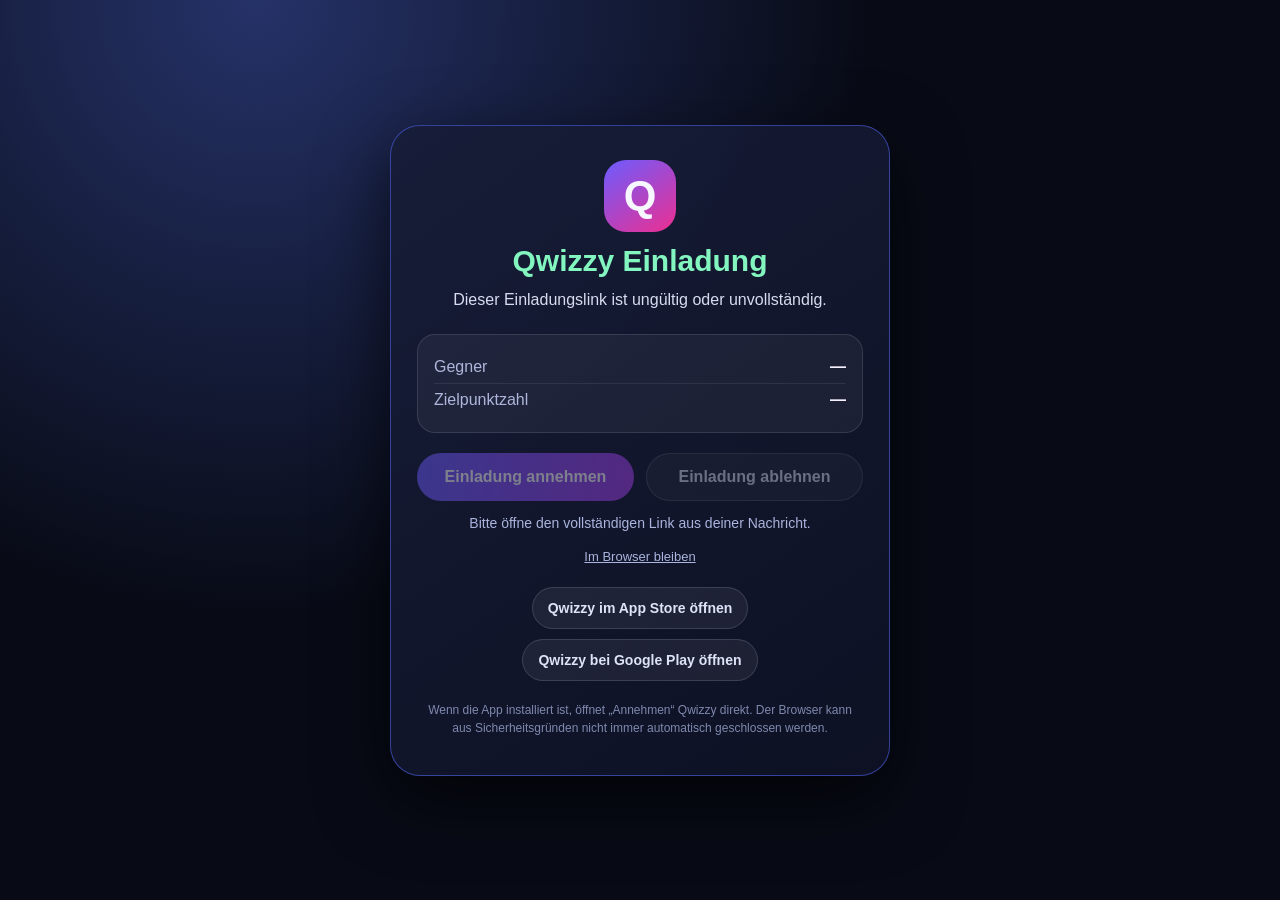
<file: public/qwizzy-invite.html>
<!doctype html>
<html lang="de">
<head>
  <meta charset="utf-8">
  <meta name="viewport" content="width=device-width, initial-scale=1">
  <meta name="robots" content="noindex,nofollow">
  <title>Qwizzy Einladung</title>
  <meta name="description" content="Du wurdest zu einer Qwizzy-Runde eingeladen.">
  <meta property="og:type" content="website">
  <meta property="og:site_name" content="Qwizzy">
  <meta property="og:title" content="Qwizzy Einladung">
  <meta property="og:description" content="Nimm eine Qwizzy-Runde mit deinen Freunden an.">
  <meta property="og:url" content="https://generisdatabase.com/qwizzy-invite">
  <meta property="og:image" content="https://generisdatabase.com/assets/img/qwizzy-app-icon.png">
  <meta name="twitter:card" content="summary">
  <meta name="twitter:title" content="Qwizzy Einladung">
  <meta name="twitter:description" content="Nimm eine Qwizzy-Runde mit deinen Freunden an.">
  <meta name="twitter:image" content="https://generisdatabase.com/assets/img/qwizzy-app-icon.png">
  <link rel="icon" type="image/png" href="/assets/img/qwizzy-app-icon.png">
  <link rel="apple-touch-icon" href="/assets/img/qwizzy-app-icon.png">
  <link rel="canonical" href="https://generisdatabase.com/qwizzy-invite">
  <style>
    :root { color-scheme: dark; font-family: -apple-system, BlinkMacSystemFont, "SF Pro Display", sans-serif; }
    * { box-sizing: border-box; }
    body { margin: 0; min-height: 100vh; display: grid; place-items: center; padding: 22px; background: radial-gradient(circle at 20% 0%, #253268 0, transparent 45%), #080b16; color: #f7f7ff; }
    main { width: min(100%, 500px); padding: 34px 26px 28px; text-align: center; border: 1px solid #5367ff88; border-radius: 30px; background: linear-gradient(145deg, #171d38f2, #0e1224f2); box-shadow: 0 24px 70px #000a; }
    .mark { width: 72px; height: 72px; margin: 0 auto 12px; border-radius: 22px; display: grid; place-items: center; background: linear-gradient(145deg, #6c5cff, #ed2f90); font-size: 42px; font-weight: 800; }
    h1 { margin: 0 0 10px; color: #83f6c0; font-size: 30px; }
    p { line-height: 1.5; color: #d8dcf0; margin: 10px 0; }
    .details { margin: 22px 0 14px; padding: 16px; border-radius: 18px; text-align: left; background: #ffffff0d; border: 1px solid #ffffff1c; }
    .detail-row { display: flex; justify-content: space-between; gap: 18px; padding: 7px 0; }
    .detail-row + .detail-row { border-top: 1px solid #ffffff14; }
    .label { color: #aeb7db; }
    .value { text-align: right; font-weight: 700; color: #f6f0ff; }
    .actions { display: grid; grid-template-columns: 1fr 1fr; gap: 12px; margin-top: 20px; }
    button, .store { display: inline-flex; justify-content: center; align-items: center; min-height: 48px; border-radius: 999px; border: 0; padding: 12px 18px; font: inherit; font-weight: 750; text-decoration: none; cursor: pointer; }
    #accept { background: linear-gradient(100deg, #6c5cff, #a43fe7); color: #fff; }
    #decline { background: #ffffff12; border: 1px solid #ffffff2b; color: #d8dcf0; }
    button:disabled { opacity: .45; cursor: not-allowed; }
    .stores { display: flex; flex-wrap: wrap; gap: 10px; justify-content: center; margin-top: 22px; }
    .store { min-height: 42px; padding: 10px 15px; background: #ffffff10; border: 1px solid #ffffff22; color: #dfe3fa; font-size: 14px; }
    #stay-browser { display: inline-block; margin-top: 10px; color: #aab4dc; font-size: 13px; }
    #status { min-height: 24px; margin-top: 14px; color: #aab4dc; font-size: 14px; }
    .fine-print { color: #7f89ae; font-size: 12px; margin-top: 20px; }
  </style>
</head>
<body>
  <main>
    <div class="mark" aria-hidden="true">Q</div>
    <h1>Qwizzy Einladung</h1>
    <p id="intro">Du wurdest zu einer Qwizzy-Runde eingeladen.</p>
    <section class="details" aria-live="polite">
      <div class="detail-row"><span class="label">Gegner</span><strong class="value" id="opponent">wird geladen …</strong></div>
      <div class="detail-row"><span class="label">Zielpunktzahl</span><strong class="value" id="target">wird geladen …</strong></div>
    </section>
    <div class="actions">
      <button id="accept" type="button" disabled>Einladung annehmen</button>
      <button id="decline" type="button" disabled>Einladung ablehnen</button>
    </div>
    <div id="status" role="status"></div>
    <a id="stay-browser" href="#" hidden>Im Browser bleiben</a>
    <div class="stores">
      <a class="store" href="https://apps.apple.com/app/id6798674761">Qwizzy im App Store öffnen</a>
      <a class="store" href="https://play.google.com/store/apps/details?id=de.gianluca.qwizzy">Qwizzy bei Google Play öffnen</a>
    </div>
    <p class="fine-print">Wenn die App installiert ist, öffnet „Annehmen“ Qwizzy direkt. Der Browser kann aus Sicherheitsgründen nicht immer automatisch geschlossen werden.</p>
  </main>
  <script>
    const SUPABASE_URL = "https://hvufojydbbytyastykom.supabase.co";
    const SUPABASE_KEY = "sb_publishable_mTENufIAAy8dXqiUqpdLlA_MOOqGvrr";
    const token = new URLSearchParams(location.search).get("token") || "";
    const tokenIsValid = /^[a-f0-9]{32,64}$/.test(token);
    const accept = document.getElementById("accept");
    const decline = document.getElementById("decline");
    const status = document.getElementById("status");
    const opponent = document.getElementById("opponent");
    const target = document.getElementById("target");
    const intro = document.getElementById("intro");
    const stayBrowser = document.getElementById("stay-browser");
    let autoOpenTimer = null;
    let autoOpenCancelled = false;
    // Universal Links already open Qwizzy and hide this page. A later
    // qwizzy:// redirect would show iOS "In Qwizzy öffnen?" over the tour.
    let pageWasBackgrounded = document.visibilityState !== "visible";

    function cancelAutomaticHandoff() {
      autoOpenCancelled = true;
      if (autoOpenTimer !== null) {
        window.clearTimeout(autoOpenTimer);
        autoOpenTimer = null;
      }
    }

    function notePageBackgrounded() {
      pageWasBackgrounded = true;
      cancelAutomaticHandoff();
    }

    document.addEventListener("visibilitychange", () => {
      if (document.visibilityState === "hidden") notePageBackgrounded();
    });
    window.addEventListener("pagehide", notePageBackgrounded);
    window.addEventListener("blur", notePageBackgrounded);

    async function rpc(name, payload) {
      const response = await fetch(`${SUPABASE_URL}/rest/v1/rpc/${name}`, {
        method: "POST",
        headers: { apikey: SUPABASE_KEY, Authorization: `Bearer ${SUPABASE_KEY}`, "Content-Type": "application/json", Accept: "application/json" },
        body: JSON.stringify(payload),
      });
      if (!response.ok) throw new Error(`request_${response.status}`);
      return response.json();
    }
    function row(result) { return Array.isArray(result) ? result[0] : result; }
    function setStatus(text) { status.textContent = text; }

    function openInApp(options = {}) {
      if (!tokenIsValid) return;
      if (options.automatic && (autoOpenCancelled || pageWasBackgrounded)) return;
      setStatus("Qwizzy wird geöffnet …");
      window.location.href = `qwizzy://qwizzy-invite?token=${encodeURIComponent(token)}`;
      window.setTimeout(() => setStatus("Wenn Qwizzy nicht geöffnet wurde, installiere die App unten und tippe danach erneut auf „Annehmen“."), 1400);
    }

    function stayInBrowser(event) {
      event.preventDefault();
      cancelAutomaticHandoff();
      stayBrowser.hidden = true;
      setStatus("Du bleibst im Browser. Du kannst die Einladung unten weiterhin annehmen oder ablehnen.");
    }

    function scheduleAppHandoff() {
      if (pageWasBackgrounded || document.visibilityState !== "visible") return;
      stayBrowser.hidden = false;
      autoOpenTimer = window.setTimeout(() => {
        if (!pageWasBackgrounded && document.visibilityState === "visible") {
          openInApp({ automatic: true });
        }
      }, 1100);
    }

    async function declineInvite() {
      if (!tokenIsValid) return;
      decline.disabled = true;
      accept.disabled = true;
      setStatus("Die Einladung wird abgelehnt …");
      try {
        const result = row(await rpc("decline_qwizzy_share_invitation", { invite_token: token }));
        if (result?.status === "declined") {
          setStatus("Die Einladung wurde abgelehnt. Du kannst dieses Fenster jetzt schließen.");
          try { window.close(); } catch (_) { /* Browser tabs may not be script-closable. */ }
        } else if (result?.status === "claimed") {
          setStatus("Diese Einladung wurde bereits angenommen.");
        } else if (result?.status === "expired") {
          setStatus("Diese Einladung ist abgelaufen.");
        } else {
          setStatus("Diese Einladung ist nicht mehr verfügbar.");
        }
      } catch (_) {
        decline.disabled = false;
        accept.disabled = false;
        setStatus("Die Einladung konnte gerade nicht abgelehnt werden. Bitte versuche es erneut.");
      }
    }

    accept.addEventListener("click", openInApp);
    decline.addEventListener("click", declineInvite);
    stayBrowser.addEventListener("click", stayInBrowser);

    if (!tokenIsValid) {
      intro.textContent = "Dieser Einladungslink ist ungültig oder unvollständig.";
      opponent.textContent = "—";
      target.textContent = "—";
      setStatus("Bitte öffne den vollständigen Link aus deiner Nachricht.");
    } else {
      rpc("preview_qwizzy_share_invitation", { invite_token: token })
        .then((result) => {
          const invitation = row(result);
          const state = invitation?.status;
          opponent.textContent = invitation?.inviter_name || "Spieler";
          target.textContent = Number.isInteger(invitation?.target_score) ? invitation.target_score : "—";
          if (state === "pending") {
            intro.textContent = `${invitation.inviter_name || "Ein Spieler"} hat dich zu einer Qwizzy-Runde eingeladen.`;
            accept.disabled = false;
            decline.disabled = false;
            stayBrowser.hidden = false;
            setStatus("Du kannst die Runde in Qwizzy annehmen oder die Einladung ablehnen.");
            // A normal tap on a verified Universal Link opens Qwizzy directly.
            // If the browser is shown instead, make the same hand-off once the
            // invitation is known to be valid. The explicit browser link keeps
            // the fallback available for people who intentionally stay here.
            scheduleAppHandoff();
          } else if (state === "claimed") {
            setStatus("Diese Einladung wurde bereits angenommen.");
            scheduleAppHandoff();
          } else if (state === "expired") {
            setStatus("Diese Einladung ist abgelaufen.");
          } else {
            setStatus("Diese Einladung ist nicht mehr verfügbar.");
          }
        })
        .catch(() => setStatus("Die Einladungsdetails konnten gerade nicht geladen werden."));
    }
  </script>
</body>
</html>
</file>
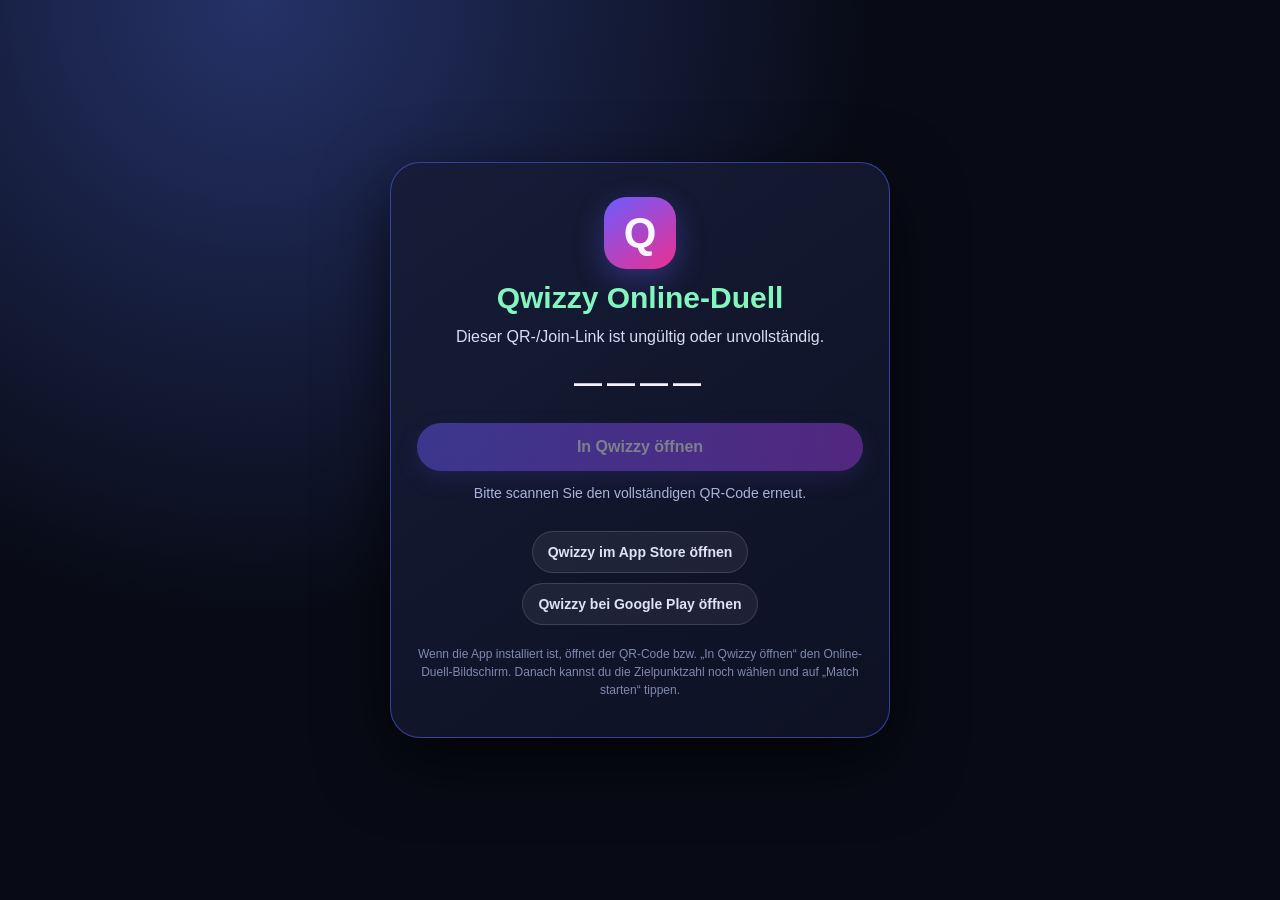
<file: public/qwizzy-join.html>
<!doctype html>
<html lang="de">
<head>
  <meta charset="utf-8">
  <meta name="viewport" content="width=device-width, initial-scale=1">
  <meta name="robots" content="noindex,nofollow">
  <title>Qwizzy Online-Duell</title>
  <meta name="description" content="Öffne Qwizzy und starte ein Online-Duell mit dem vorausgefüllten Freundescode.">
  <meta property="og:type" content="website">
  <meta property="og:site_name" content="Qwizzy">
  <meta property="og:title" content="Qwizzy Online-Duell">
  <meta property="og:description" content="Scanne den QR-Code und starte ein Online-Duell in Qwizzy.">
  <meta property="og:url" content="https://invite-qwizzy.app/qwizzy-join">
  <meta property="og:image" content="https://generisdatabase.com/assets/img/qwizzy-app-icon.png">
  <link rel="icon" type="image/png" href="https://generisdatabase.com/assets/img/qwizzy-app-icon.png">
  <link rel="canonical" href="https://invite-qwizzy.app/qwizzy-join">
  <style>
    :root { color-scheme: dark; font-family: -apple-system, BlinkMacSystemFont, "SF Pro Display", sans-serif; }
    * { box-sizing: border-box; }
    body { margin: 0; min-height: 100vh; display: grid; place-items: center; padding: 22px; background: radial-gradient(circle at 20% 0%, #253268 0, transparent 45%), #080b16; color: #f7f7ff; }
    main { width: min(100%, 500px); padding: 34px 26px 28px; text-align: center; border: 1px solid #5367ff88; border-radius: 30px; background: linear-gradient(145deg, #171d38f2, #0e1224f2); box-shadow: 0 24px 70px #000a; }
    .mark { width: 72px; height: 72px; margin: 0 auto 12px; border-radius: 22px; display: grid; place-items: center; background: linear-gradient(145deg, #6c5cff, #ed2f90); box-shadow: 0 10px 30px #6c5cff55; font-size: 42px; font-weight: 800; }
    h1 { margin: 0 0 10px; color: #83f6c0; font-size: 30px; }
    p { line-height: 1.5; color: #d8dcf0; margin: 10px 0; }
    .code { margin: 18px 0 8px; font-size: 28px; font-weight: 900; letter-spacing: 0.18em; color: #f6f0ff; }
    button, .store { display: inline-flex; justify-content: center; align-items: center; min-height: 48px; border-radius: 999px; border: 0; padding: 12px 18px; font: inherit; font-weight: 750; text-decoration: none; cursor: pointer; }
    #open { width: 100%; margin-top: 16px; background: linear-gradient(100deg, #6c5cff, #a43fe7); color: #fff; box-shadow: 0 8px 20px #6c5cff44; }
    button:disabled { opacity: .45; cursor: not-allowed; }
    .stores { display: flex; flex-wrap: wrap; gap: 10px; justify-content: center; margin-top: 22px; }
    .store { min-height: 42px; padding: 10px 15px; background: #ffffff10; border: 1px solid #ffffff22; color: #dfe3fa; font-size: 14px; }
    #status { min-height: 24px; margin-top: 14px; color: #aab4dc; font-size: 14px; }
    .fine-print { color: #7f89ae; font-size: 12px; margin-top: 20px; }
  </style>
</head>
<body>
  <main>
    <div class="mark" aria-hidden="true">Q</div>
    <h1>Qwizzy Online-Duell</h1>
    <p id="intro">Dein Gegner möchte mit dir spielen. Öffne Qwizzy, um den Freundescode vorausgefüllt zu sehen.</p>
    <div class="code" id="code">————</div>
    <button id="open" type="button" disabled>In Qwizzy öffnen</button>
    <div id="status" role="status"></div>
    <div class="stores">
      <a class="store" href="https://apps.apple.com/app/id6798674761">Qwizzy im App Store öffnen</a>
      <a class="store" href="https://play.google.com/store/apps/details?id=de.gianluca.qwizzy">Qwizzy bei Google Play öffnen</a>
    </div>
    <p class="fine-print">Wenn die App installiert ist, öffnet der QR-Code bzw. „In Qwizzy öffnen“ den Online-Duell-Bildschirm. Danach kannst du die Zielpunktzahl noch wählen und auf „Match starten“ tippen.</p>
  </main>
  <script>
    const raw = (new URLSearchParams(location.search).get("code") || "").trim().toUpperCase();
    const codeIsValid = /^[A-Z0-9]{8}$/.test(raw);
    const open = document.getElementById("open");
    const status = document.getElementById("status");
    const intro = document.getElementById("intro");
    const codeEl = document.getElementById("code");

    function setStatus(text) { status.textContent = text; }

    // Universal Links already open Qwizzy and hide this page. A later
    // qwizzy:// redirect would show iOS "In Qwizzy öffnen?" over the tour.
    let autoOpenCancelled = false;
    let pageWasBackgrounded = document.visibilityState !== "visible";
    let autoOpenTimer = null;

    function cancelAutomaticHandoff() {
      autoOpenCancelled = true;
      if (autoOpenTimer !== null) {
        window.clearTimeout(autoOpenTimer);
        autoOpenTimer = null;
      }
    }

    function notePageBackgrounded() {
      pageWasBackgrounded = true;
      cancelAutomaticHandoff();
    }

    document.addEventListener("visibilitychange", () => {
      if (document.visibilityState === "hidden") notePageBackgrounded();
    });
    window.addEventListener("pagehide", notePageBackgrounded);
    window.addEventListener("blur", notePageBackgrounded);

    function openInApp(options = {}) {
      if (!codeIsValid) return;
      if (options.automatic && (autoOpenCancelled || pageWasBackgrounded)) return;
      setStatus("Qwizzy wird geöffnet …");
      window.location.href = `qwizzy://qwizzy-join?code=${encodeURIComponent(raw)}`;
      window.setTimeout(() => setStatus("Wenn Qwizzy nicht geöffnet wurde, installiere die App unten und tippe danach erneut auf „In Qwizzy öffnen“."), 1400);
    }

    open.addEventListener("click", () => openInApp());

    if (!codeIsValid) {
      intro.textContent = "Dieser QR-/Join-Link ist ungültig oder unvollständig.";
      codeEl.textContent = "————";
      setStatus("Bitte scannen Sie den vollständigen QR-Code erneut.");
    } else {
      codeEl.textContent = raw;
      open.disabled = false;
      setStatus("Qwizzy wird geöffnet …");
      if (!pageWasBackgrounded && document.visibilityState === "visible") {
        autoOpenTimer = window.setTimeout(() => {
          if (!pageWasBackgrounded && document.visibilityState === "visible") {
            openInApp({ automatic: true });
          }
        }, 700);
      }
    }
  </script>
</body>
</html>
</file>
